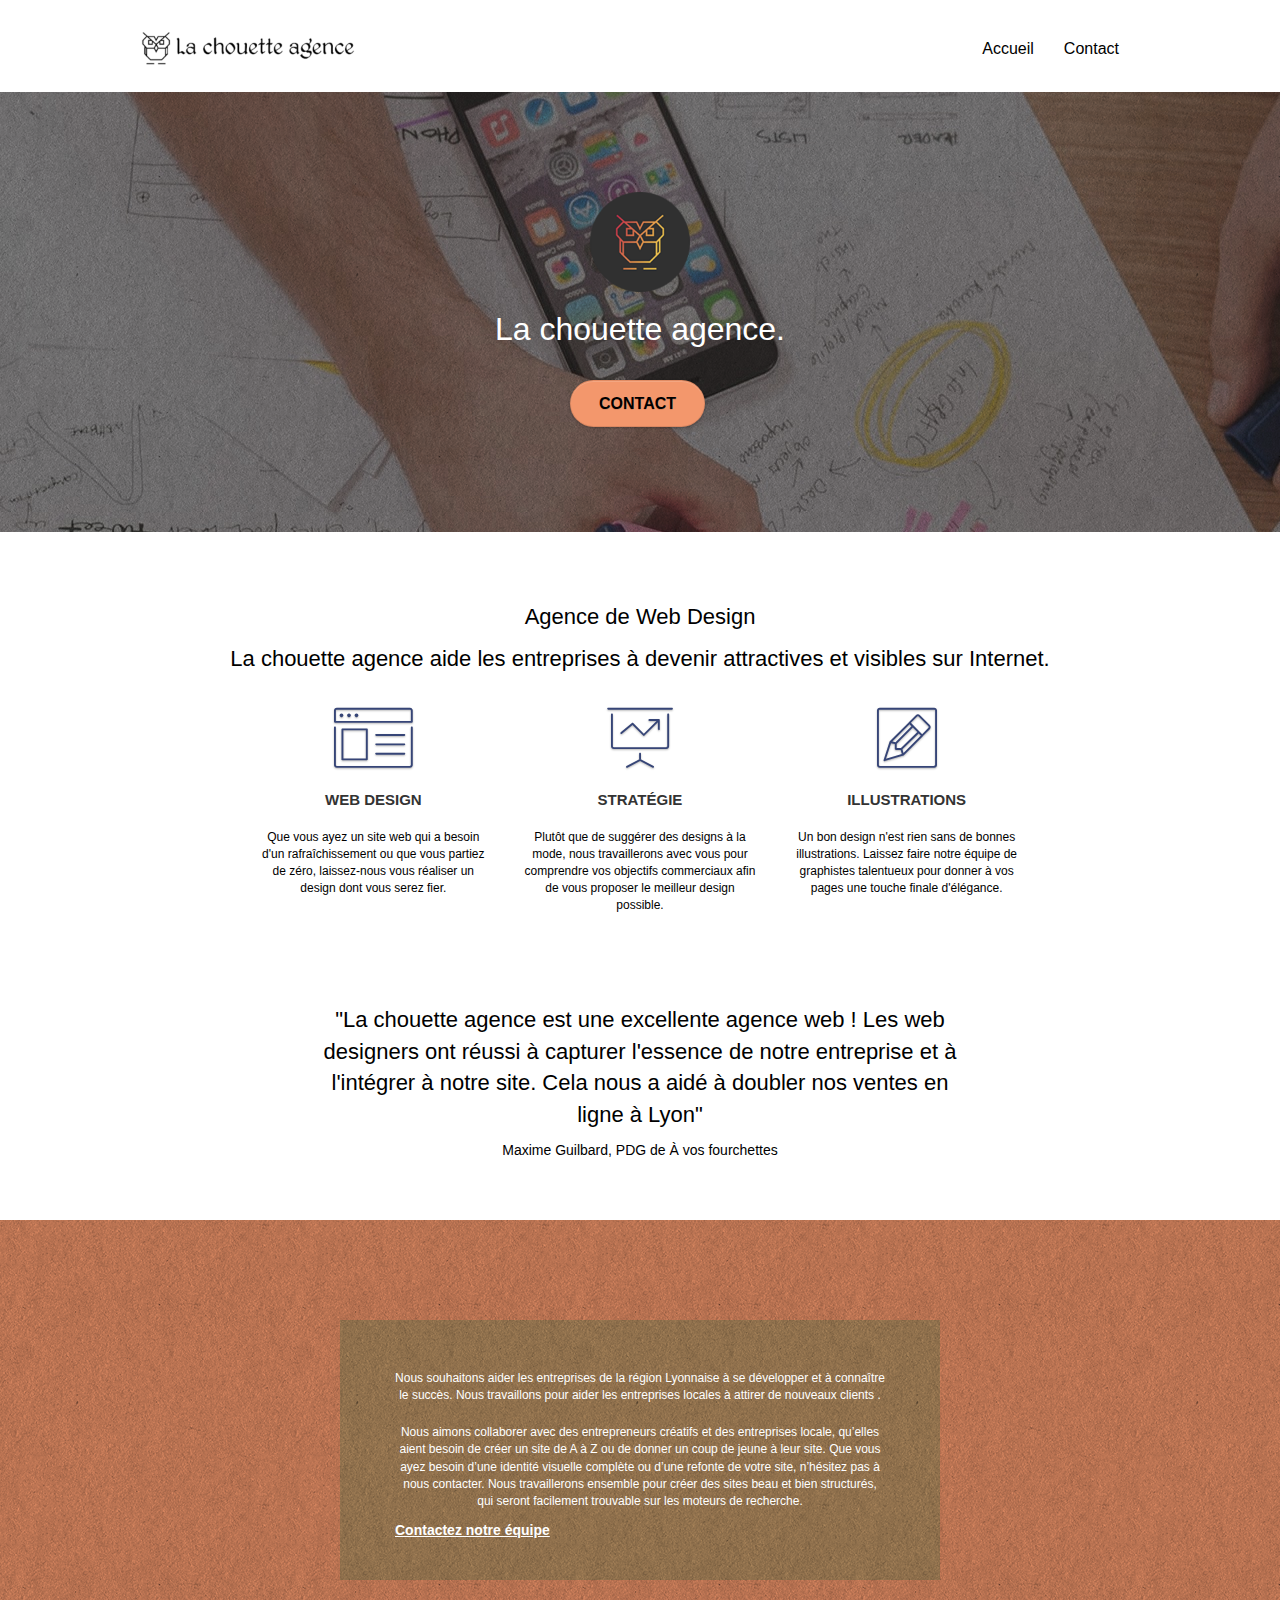
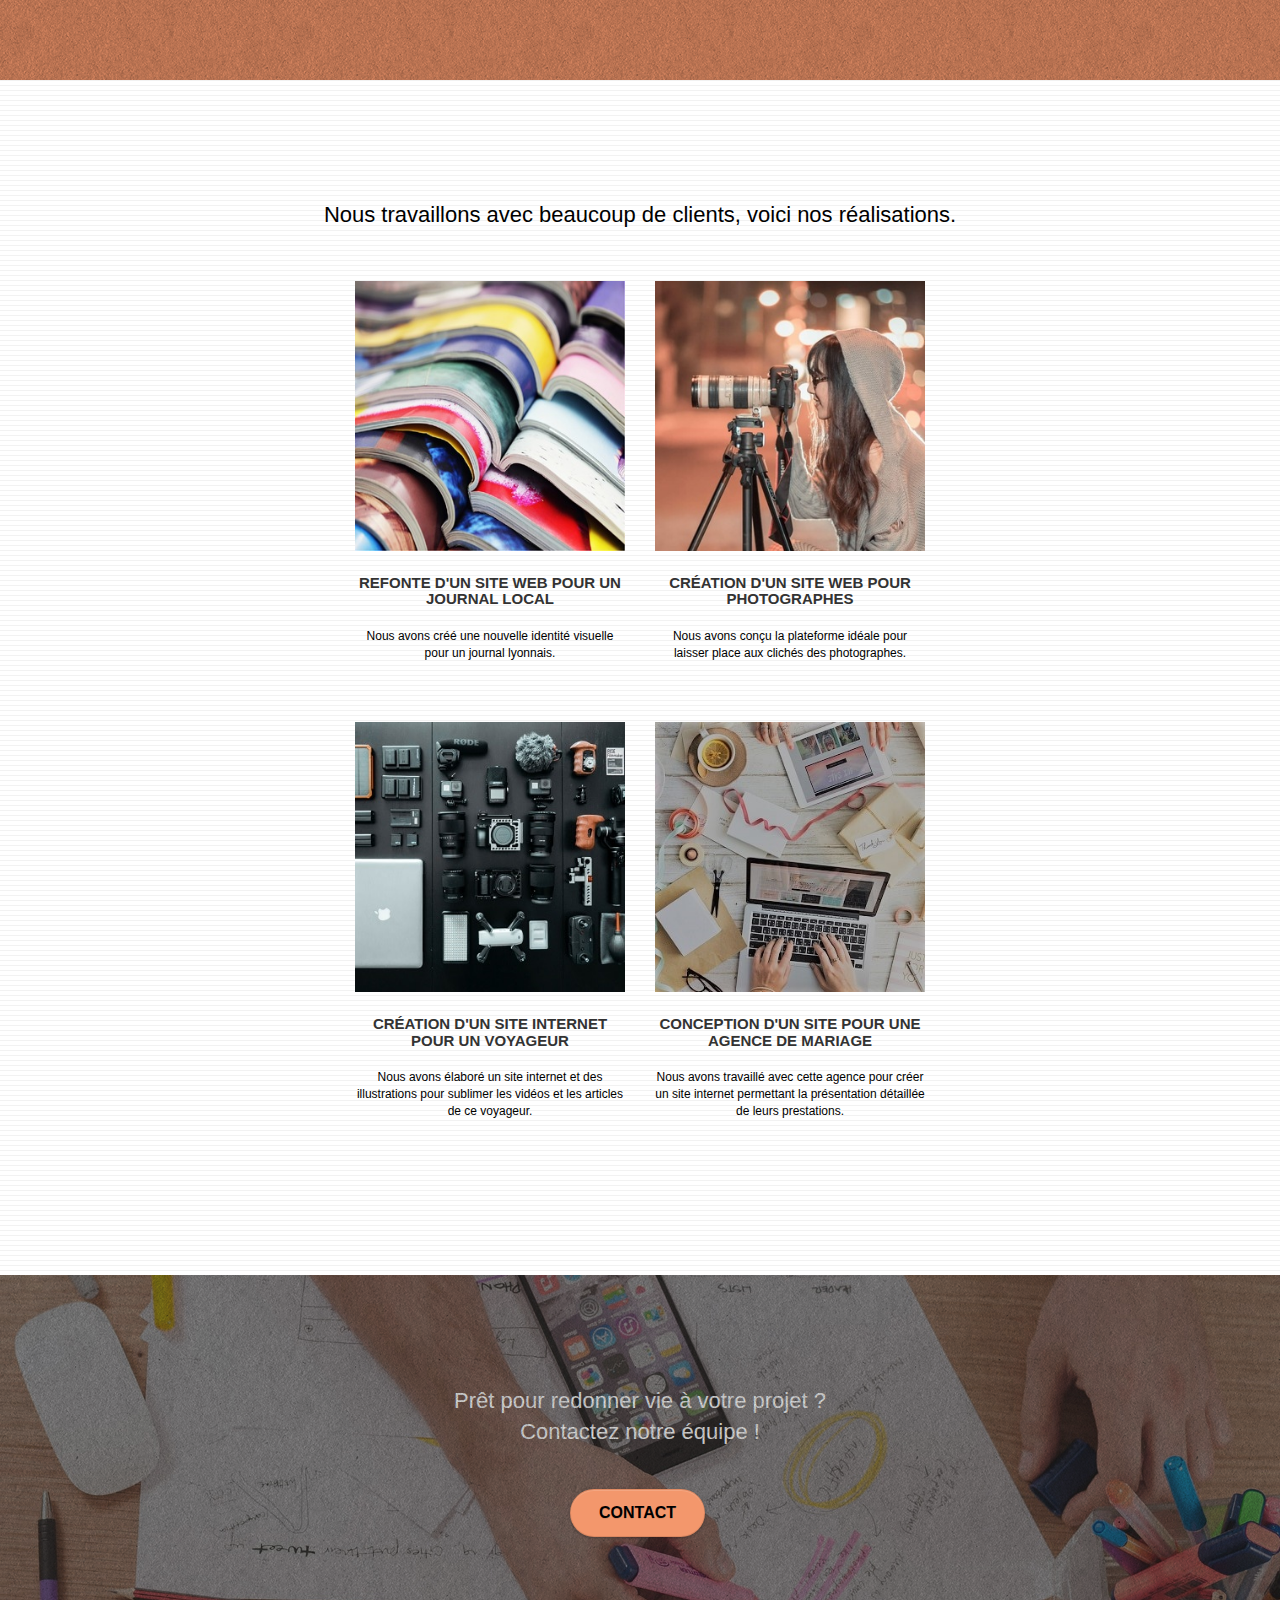
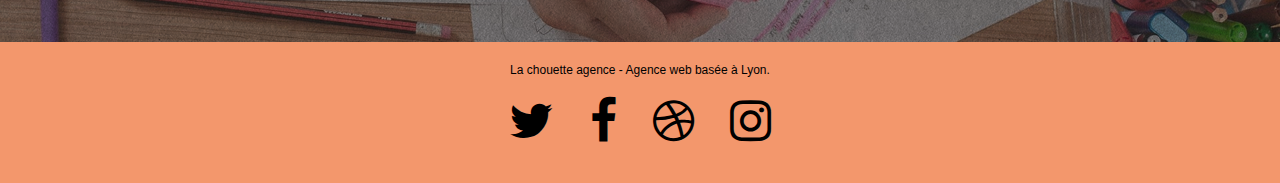
<file: index.html>
<!doctype html>
<html lang="fr">
<head>
    <meta charset="utf-8">
    <meta name="keywords" content="Entreprise, Agence web, Design, Lyon">
    <meta name="description" content="La chouette agence est une agence de web design à Lyon qui aide les entreprises à devenir attractives et visibles sur Internet.">
    <meta name="viewport" content="width=device-width, initial-scale=1.0, viewport-fit=cover">
    <link rel="shortcut icon" type="image/png" href="favicon.jpg">
    
	<link rel="stylesheet" type="text/css" href="./css/bootstrap.css">
	<link rel="stylesheet" type="text/css" href="style.css">
	<link rel="stylesheet" type="text/css" href="./css/font-awesome.css">
	<link rel="stylesheet" type="text/css" href="./css/et-line.css">
	
    
	

    <title>La chouette agence - Page d'Accueil</title>

    
<!-- Analytics -->
 
<!-- Analytics END -->
    
</head>
<body>
    
<!-- HEADER -->
<header class="bloc bgc-white l-bloc " id="bloc-0">
	<div class="container bloc-sm">
		<nav class="navbar row">
			<div class="navbar-header">
				<a class="navbar-brand" href="index.html"><img src="img/la-chouette-agence.png" alt="Logo de la chouette agence"/></a>
				<button id="nav-toggle" type="button" class="ui-navbar-toggle navbar-toggle" data-toggle="collapse" data-target=".navbar-1">
					<span class="sr-only">Toggle navigation</span><span class="icon-bar"></span><span class="icon-bar"></span><span class="icon-bar"></span>
				</button>
			</div>
			<div class="collapse navbar-collapse navbar-1 special-dropdown-nav">
				<ul class="site-navigation nav navbar-nav">
					<li><a href="index.html">Accueil</a></li>
					<li><a href="contact.html">Contact</a></li>
				</ul>
			</div>
		</nav>
	</div>
</header>
<!-- HEADER END -->

<main>
<!-- bloc-1-presentation -->
	<section class="bloc bgc-dark-slate-blue bg-banniere d-bloc bg-t-edge bloc-bg-texture texture-paper b-parallax" id="bloc-1-hero">
		<div class="container bloc-lg">
			<div class="row tight-width-whitespace">
				<div class="col-sm-12">
					<img src="img/logo.png" class="center-block image-resize-mode logobannersize" alt="Logo de la chouette agence" />
					<h1 class="text-center hero-bloc-text white ">La chouette agence.</h1>
					<div class="text-center">
						<a href="contact.html" class="btn btn-lg btn-clean btn-rd cta-hero btn-atomic-tangerine" id="cta-hero">Contact</a>
					</div>
				</div>
			</div>
		</div>
	</section>
<!-- bloc-1-presentation END -->

<!-- bloc-2-services -->
	<article class="bloc bgc-white l-bloc" id="bloc-2-services">
		<div class="container bloc-md">
			<h2 class="text-center">Agence de Web Design</h2>
			<p class="text-center bigsize">
				La chouette agence aide les entreprises à devenir attractives et visibles sur Internet.
			</p>
			<section class="row voffset-lg med-width-whitespace">
				<div class="col-sm-4">
					<div class="text-center">
						<span class="et-icon-browser sm-shadow icon-dark-slate-blue icons icon-lg"></span>
					</div>
					<h3 class="mg-md text-center">Web design</h3>
					<p class="text-center ">
						Que vous ayez un site web qui a besoin d'un rafraîchissement ou que vous partiez de zéro, laissez-nous vous réaliser un design dont vous serez fier.
					</p>
				</div>
				<div class="col-sm-4">
					<div class="text-center">
						<span class="et-icon-presentation sm-shadow icon-dark-slate-blue icons icon-lg"></span>
					</div>
					<h3 class="mg-md text-center">Stratégie</h3>
					<p class="text-center ">
						Plutôt que de suggérer des designs à la mode, nous travaillerons avec vous pour comprendre vos objectifs commerciaux afin de vous proposer le meilleur design possible.<br>
					</p>
				</div>
				<div class="col-sm-4">
					<div class="text-center">
						<span class="et-icon-edit sm-shadow icon-dark-slate-blue icons icon-lg"></span>
					</div>
					<h3 class="mg-md text-center">Illustrations</h3>
					<p class="text-center ">
						Un bon design n'est rien sans de bonnes illustrations. Laissez faire notre équipe de graphistes talentueux pour donner à vos pages une touche finale d'élégance.
					</p>
				</div>
			</section>
			<section class="voffset-lg voffset">
				<div class="col-xs-12 col-md-8 col-md-offset-2 text-center">
					<p class="bigsize">
						"La chouette agence est une excellente agence web ! Les web designers ont réussi à capturer l'essence de notre entreprise et à l'intégrer à notre site.
						Cela nous a aidé à doubler nos ventes en ligne à Lyon"
					</p>
					<p class="smallsize">Maxime Guilbard, PDG de À vos fourchettes</p>
				</div>
			</section>
		</div>
	</article>
<!-- bloc-2-services END -->

<!-- bloc-3-what-i-do -->
	<section class="bloc tc-white bgc-atomic-tangerine bg-presentation d-bloc bloc-bg-texture texture-paper b-parallax" id="bloc-3-what-i-do">
		<div class="container bloc-lg">
			<div class="row tight-width-whitespace black-background">
				<div class="col-sm-12">
					<p class="mg-md text-center white">
						Nous souhaitons aider les entreprises de la région Lyonnaise à se développer et à connaître le succès. Nous travaillons pour aider les entreprises locales à attirer de nouveaux clients .<br>
					</p>
					<p class="text-center white">
						Nous aimons collaborer avec des entrepreneurs créatifs et des entreprises locale, qu’elles aient besoin de créer un site de A à Z ou de donner un coup 
						de jeune à leur site. Que vous ayez besoin d’une identité visuelle complète ou d’une refonte de votre site, n’hésitez pas à nous contacter. 
						Nous travaillerons ensemble pour créer des sites beau et bien structurés, qui seront facilement trouvable sur les moteurs de recherche.
					</p>
					<a class="white bold-link" href="contact.html">Contactez notre équipe</a>
				</div>
			</div>
		</div>
	</section>
<!-- bloc-3-what-i-do END -->

<!-- bloc-4-portfolio -->
	<article class="bloc bgc-white bg-lines-h2-bg bg-repeat l-bloc" id="bloc-4-portfolio">
		<div class="container bloc-lg">
			<h2 class="text-center bigsize">Nous travaillons avec beaucoup de clients, voici nos réalisations.</h2>
			<section class="row tight-width-whitespace portfolio-row">
				<div class="col-sm-6">
					<a href="#" data-lightbox="img/1.jpg" data-gallery-id="gallery-1" data-caption="Refonte d'un site web pour un journal local" data-frame="snapshot-lb"><img src="img/1.jpg" alt="Projet de refonte d'un site web pour un journal local" class="img-responsive portfolio-thumb" /></a>
					<h3 class="mg-md text-center">
						Refonte d'un site web pour un journal local
					</h3>
					<p class="text-center">
						Nous avons créé une nouvelle identité visuelle pour un journal lyonnais.
					</p>
				</div>
				<div class="col-sm-6">
					<a href="#" data-lightbox="img/2.jpg" data-gallery-id="gallery-1" data-caption="Création d'un site web pour photographes" data-frame="snapshot-lb"><img src="img/2.jpg" class="img-responsive portfolio-thumb" alt="Projet de création d'un site web pour photograpes" /></a>
					<h3 class="mg-md text-center">
						Création d'un site web pour photographes
					</h3>
					<p class="text-center">
						Nous avons conçu la plateforme idéale pour laisser place aux clichés des photographes.
					</p>
				</div>
			</section>
			<section class="row tight-width-whitespace portfolio-row">
				<div class="col-sm-6">
					<a href="#" data-lightbox="img/3.jpg" data-gallery-id="gallery-1" data-caption="Création d'un site internet pour un voyageur" data-frame="snapshot-lb"><img src="img/3.jpg" class="img-responsive portfolio-thumb" alt="Projet de création d'un site web pour voyageur"/></a>
					<h3 class="mg-md text-center">
						Création d'un site internet pour un voyageur
					</h3>
					<p class="text-center">
						Nous avons élaboré un site internet et des illustrations pour sublimer les vidéos et les articles de ce voyageur.
					</p>
				</div>
				<div class="col-sm-6">
					<a href="#" data-lightbox="img/4.jpg" data-gallery-id="gallery-1" data-caption="Conception d'un site pour une agence de mariage" data-frame="snapshot-lb"><img src="img/4.jpg" class="img-responsive portfolio-thumb" alt="Projet de création d'un site web pour agence de mariage" /></a>
					<h3 class="mg-md text-center">
						Conception d'un site pour une agence de mariage
					</h3>
					<p class="text-center">
						Nous avons travaillé avec cette agence pour créer un site internet permettant la présentation détaillée de leurs prestations.
					</p>
				</div>
			</section>
		</div>
	</article>
<!-- bloc-4-portfolio END -->

<!-- bloc-5-cta -->
	<section class="bloc bgc-dark-slate-blue bg-banniere d-bloc bloc-bg-texture texture-paper" id="bloc-5-cta">
		<div class="container bloc-lg">
			<p class="mg-md text-center bigsize white">
				Prêt pour redonner vie à votre projet ?<br>Contactez notre équipe !
			<p>
			<div class="col-sm-12 text-center">
				<a href="contact.html" class="btn btn-atomic-tangerine btn-clean btn-rd btn-lg cta-hero">Contact</a>
			</div>
		</div>
	</section>
<!-- bloc-5-cta END -->
</main>

<!-- Footer -->
<footer class="bloc bgc-atomic-tangerine d-bloc" id="bloc-8">
	<div class="container bloc-sm">
		<p class="text-center">
			La chouette agence - Agence web basée à Lyon.<br>
		</p>
		<ul class="social-media">
			<li><a class="social" target="_blank" rel="noreferrer" href="https://twitter.com/" aria-label="Twitter"><span class="fa fa-twitter icon-md"></span></a></li>
			<li><a class="social" target="_blank" rel="noreferrer" href="https://www.facebook.com/" aria-label="Facebook"><span class="fa fa-facebook icon-md"></span></a></li>
			<li><a class="social" target="_blank" rel="noreferrer" href="https://dribbble.com/" aria-label="Dribbble"><span class="fa fa-dribbble icon-md"></span></a></li>
			<li><a class="social" target="_blank" rel="noreferrer" href="https://www.instagram.com/" aria-label="Instagram"><span class="fa fa-instagram icon-md"></span></a></li>
		</ul>
	</div>
</footer>
<!-- Footer END -->
<script src="./js/jquery-2.1.0.js"></script>
	<script src="./js/bootstrap.js"></script>
	<script src="./js/blocs.js"></script>
	<script src="./js/jquery.touchSwipe.js" defer></script>
</body>
</html>
</file>
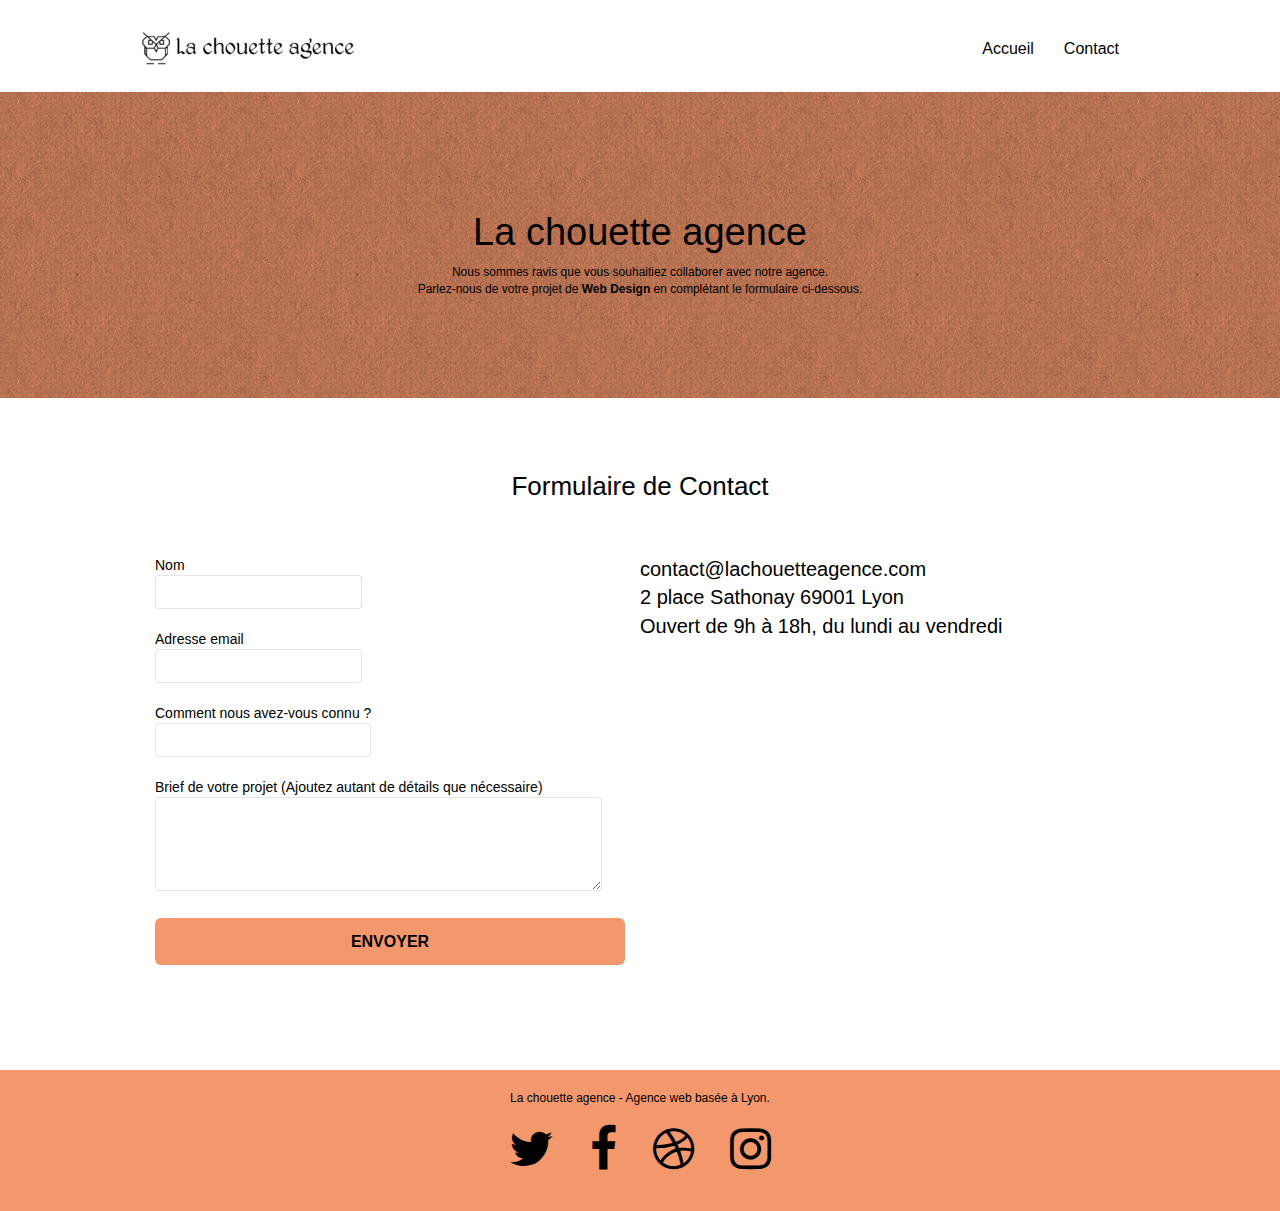
<file: contact.html>
<!doctype html>
<html lang="fr">
<head>
    <meta charset="utf-8">
    <meta name="keywords" content="Entreprise, Agence web, Design, Lyon">
    <meta name="description" content="Contacter la chouette agence via le formulaire pour que nous puissons répondre à vos besoins en termes de web et de design.">
    <meta name="viewport" content="width=device-width, initial-scale=1.0, viewport-fit=cover">
    <link rel="shortcut icon" type="image/png" href="favicon.jpg">
    
	<link rel="stylesheet" type="text/css" href="./css/bootstrap.css">
	<link rel="stylesheet" type="text/css" href="style.css">
	<link rel="stylesheet" type="text/css" href="./css/font-awesome.css">
	<link rel="stylesheet" type="text/css" href="./css/et-line.css">
	
    
	<script src="./js/jquery-2.1.0.js"></script>
	<script src="./js/bootstrap.js"></script>
	<script src="./js/blocs.js"></script>
	<script src="./js/jqBootstrapValidation.js"></script>
	<script src="./js/formHandler.js"></script>
    <title>La chouette agence - Page de Contact</title>

    
<!-- Analytics -->
 
<!-- Analytics END -->
    
</head>
<body>

<!-- HEADER -->
<header class="bloc bgc-white l-bloc " id="bloc-0">
	<div class="container bloc-sm">
		<nav class="navbar row">
			<div class="navbar-header">
				<a class="navbar-brand" href="index.html"><img src="img/la-chouette-agence.png" alt="Logo de la chouette agence"/></a>
				<button id="nav-toggle" type="button" class="ui-navbar-toggle navbar-toggle" data-toggle="collapse" data-target=".navbar-1">
					<span class="sr-only">Toggle navigation</span><span class="icon-bar"></span><span class="icon-bar"></span><span class="icon-bar"></span>
				</button>
			</div>
			<div class="collapse navbar-collapse navbar-1 special-dropdown-nav">
				<ul class="site-navigation nav navbar-nav">
					<li><a href="index.html">Accueil</a></li>
					<li><a href="contact.html">Contact</a></li>
				</ul>
			</div>
		</nav>
	</div>
</header>
<!-- HEADER END -->

<main>
<!-- bloc-6 -->
	<section class="bloc bg-dots-bg bg-repeat bgc-atomic-tangerine d-bloc bloc-bg-texture texture-paper" id="bloc-6">
		<div class="container bloc-lg">
			<div class="col-sm-12">
				<h1 class="text-center hero-bloc-text">
					La chouette agence
				</h1>
				<p class="text-center mg-lg tight-width-whitespace">
					Nous sommes ravis que vous souhaitiez collaborer avec notre agence.<br>
					Parlez-nous de votre projet de <strong>Web Design</strong> en complétant le formulaire ci-dessous.
				</p>
			</div>
		</div>
	</section>
<!-- bloc-6 END -->

<!-- bloc-7 -->
	<section class="bloc bgc-white l-bloc" id="bloc-7">
		<div class="container contact-form">
			<h2 class="text-center hero-bloc-text xlbigsize">Formulaire de Contact</h2>
			<div class="col-sm-6">
				<form id="form_1">
					<div class="form-group">
						<label>
							Nom
							<input id="name" class="form-control" required />
						</label>
					</div>
					<div class="form-group">
						<label>
							Adresse email
							<input id="email" class="form-control" type="email" required />
						</label>
					</div>
					<div class="form-group">
						<label>
							Comment nous avez-vous connu ?
							<input class="form-control" required id="input_504" />
						</label>
					</div>
					<div class="form-group">
						<label>
							Brief de votre projet (Ajoutez autant de détails que nécessaire)
							<textarea id="message" class="form-control" rows="4" cols="50" required></textarea>
						</label>
					</div> 
					<button class="bloc-button btn btn-lg btn-block cta-hero btn-atomic-tangerine" type="submit">
						Envoyer
					</button>
				</form>
			</div>
			<address class="contact-coord">
				<a href="mailto:contact@lachouetteagence.com">contact@lachouetteagence.com</a>
				<br>2 place Sathonay 69001 Lyon
				<br>Ouvert de 9h à 18h, du lundi au vendredi
			</address>
		</div>	
	</section>
<!-- bloc-7 END -->

<!-- ScrollToTop Button -->
	<a class="bloc-button btn btn-d scrollToTop" onclick="scrollToTarget('1')"><span class="fa fa-chevron-up"></span></a>
<!-- ScrollToTop Button END-->
</main>

<!-- Footer - bloc-8 -->
<footer class="bloc bgc-atomic-tangerine d-bloc" id="bloc-8">
	<div class="container bloc-sm">
		<p class="text-center">
			La chouette agence - Agence web basée à Lyon.<br>
		</p>
		<ul class="social-media">
			<li><a class="social" target="_blank" rel="noreferrer" href="https://twitter.com/" aria-label="Twitter"><span class="fa fa-twitter icon-md"></span></a></li>
			<li><a class="social" target="_blank" rel="noreferrer" href="https://www.facebook.com/" aria-label="Facebook"><span class="fa fa-facebook icon-md"></span></a></li>
			<li><a class="social" target="_blank" rel="noreferrer" href="https://dribbble.com/" aria-label="Dribbble"><span class="fa fa-dribbble icon-md"></span></a></li>
			<li><a class="social" target="_blank" rel="noreferrer" href="https://www.instagram.com/" aria-label="Instagram"><span class="fa fa-instagram icon-md"></span></a></li>
		</ul>
	</div>
</footer>
<!-- Footer - bloc-8 END -->


</body>
</html>
</file>
<file: style.css>
body {
    margin: 0;
    padding: 0;
    background: #FFF;
    overflow-x: hidden;
    -webkit-font-smoothing: antialiased;
    -moz-osx-font-smoothing: grayscale;
}

a,
button {
    transition: all .3s ease-in-out;
    outline: none!important;
}

a:hover {
    text-decoration: none;
    cursor: pointer;
}

#page-loading-blocs-notifaction {
    position: fixed;
    top: 0;
    bottom: 0;
    width: 100%;
    z-index: 100000;
    background: #FFFFFF url("img/pageload-spinner.gif") no-repeat center center;
}

.bloc {
    width: 100%;
    clear: both;
    background: 50% 50% no-repeat;
    padding: 0 50px;
    -webkit-background-size: cover;
    -moz-background-size: cover;
    -o-background-size: cover;
    background-size: cover;
    position: relative;
}

.bloc .container {
    padding-left: 0;
    padding-right: 0;
}

.bloc-lg {
    padding: 100px 50px;
}

.bloc-md {
    padding: 50px;
}

.bloc-sm {
    padding: 20px 50px;
}

.bg-center,
.bg-l-edge,
.bg-r-edge,
.bg-t-edge,
.bg-b-edge,
.bg-tl-edge,
.bg-bl-edge,
.bg-tr-edge,
.bg-br-edge,
.bg-repeat {
    -webkit-background-size: auto!important;
    -moz-background-size: auto!important;
    -o-background-size: auto!important;
    background-size: auto!important;
}

.bg-repeat {
    background: repeat;
}

.bg-t-edge {
    background: top no-repeat;
}

.bloc-bg-texture::before {
    content: "";
    background-size: 2px 2px;
    position: absolute;
    top: 0;
    bottom: 0;
    left: 0;
    right: 0;
}

.texture-paper::before {
    background: url("img/texture-paper.png");
    background-size: 280px 280px;
}

.b-parallax {
    background-attachment: fixed;
}

.d-bloc {
    color: rgba(255, 255, 255, .7);
}

.d-bloc button:hover {
    color: rgba(255, 255, 255, .9);
}

.d-bloc .icon-round,
.d-bloc .icon-square,
.d-bloc .icon-rounded,
.d-bloc .icon-semi-rounded-a,
.d-bloc .icon-semi-rounded-b {
    border-color: rgba(255, 255, 255, .9);
}

.d-bloc .divider-h span {
    border-color: rgba(255, 255, 255, .2);
}

.d-bloc .a-btn,
.d-bloc .navbar a,
.d-bloc .navbar-brand,
.d-bloc a .icon-sm,
.d-bloc a .icon-md,
.d-bloc a .icon-lg,
.d-bloc a .icon-xl,
.d-bloc h1 a,
.d-bloc h2 a,
.d-bloc h3 a,
.d-bloc h4 a,
.d-bloc h5 a,
.d-bloc h6 a,
.d-bloc p a {
    color: rgba(0, 0, 0, 1);
}

.d-bloc .a-btn:hover,
.d-bloc .navbar a:hover,
.d-bloc .navbar-brand:hover,
.d-bloc a:hover .icon-sm,
.d-bloc a:hover .icon-md,
.d-bloc a:hover .icon-lg,
.d-bloc a:hover .icon-xl,
.d-bloc h1 a:hover,
.d-bloc h2 a:hover,
.d-bloc h3 a:hover,
.d-bloc h4 a:hover,
.d-bloc h5 a:hover,
.d-bloc h6 a:hover,
.d-bloc p a:hover {
    color: rgba(255, 255, 255, 1);
}

.d-bloc .navbar-toggle .icon-bar {
    background: rgba(255, 255, 255, 1);
}

.d-bloc .btn-wire,
.d-bloc .btn-wire:hover {
    color: rgba(255, 255, 255, 1);
    border-color: rgba(255, 255, 255, 1);
}

.d-bloc .panel {
    color: rgba(0, 0, 0, .5);
}

.d-bloc .panel button:hover {
    color: rgba(0, 0, 0, .7);
}

.d-bloc .panel icon {
    border-color: rgba(0, 0, 0, .7);
}

.d-bloc .panel .divider-h span {
    border-color: rgba(0, 0, 0, .1);
}

.d-bloc .panel .a-btn {
    color: rgba(0, 0, 0, .6);
}

.d-bloc .panel .a-btn:hover {
    color: rgba(0, 0, 0, 1);
}

.d-bloc .panel .btn-wire,
.d-bloc .panel .btn-wire:hover {
    color: rgba(0, 0, 0, .7);
    border-color: rgba(0, 0, 0, .3);
}

.d-bloc .panel,
.l-bloc {
    color: rgba(0, 0, 0, .5);
}

.d-bloc .panel button:hover,
.l-bloc button:hover {
    color: rgba(0, 0, 0, .7);
}

.l-bloc .icon-round,
.l-bloc .icon-square,
.l-bloc .icon-rounded,
.l-bloc .icon-semi-rounded-a,
.l-bloc .icon-semi-rounded-b {
    border-color: rgba(0, 0, 0, .7);
}

.d-bloc .panel .divider-h span,
.l-bloc .divider-h span {
    border-color: rgba(0, 0, 0, .1);
}

.d-bloc .panel .a-btn,
.l-bloc .a-btn,
.l-bloc .navbar a,
.l-bloc .navbar-brand,
.l-bloc a .icon-sm,
.l-bloc a .icon-md,
.l-bloc a .icon-lg,
.l-bloc a .icon-xl,
.l-bloc h1 a,
.l-bloc h2 a,
.l-bloc h3 a,
.l-bloc h4 a,
.l-bloc h5 a,
.l-bloc h6 a,
.l-bloc p a {
    color: rgba(0, 0, 0, .6);
}

.d-bloc .panel .a-btn:hover,
.l-bloc .a-btn:hover,
.l-bloc .navbar a:hover,
.l-bloc .navbar-brand:hover,
.l-bloc a:hover .icon-sm,
.l-bloc a:hover .icon-md,
.l-bloc a:hover .icon-lg,
.l-bloc a:hover .icon-xl,
.l-bloc h1 a:hover,
.l-bloc h2 a:hover,
.l-bloc h3 a:hover,
.l-bloc h4 a:hover,
.l-bloc h5 a:hover,
.l-bloc h6 a:hover,
.l-bloc p a:hover {
    color: rgba(0, 0, 0, 1);
}

.l-bloc .navbar-toggle .icon-bar {
    color: rgba(0, 0, 0, .6);
}

.d-bloc .panel .btn-wire,
.d-bloc .panel .btn-wire:hover,
.l-bloc .btn-wire,
.l-bloc .btn-wire:hover {
    color: rgba(0, 0, 0, .7);
    border-color: rgba(0, 0, 0, .3);
}

.voffset {
    margin-top: 30px;
}

.voffset-lg {
    margin-top: 80px;
}

.row-no-gutters {
    margin-right: 0;
    margin-left: 0;
}

.row.row-no-gutters > [class^="col-"],
.row.row-no-gutters > [class*=" col-"] {
    padding-right: 0;
    padding-left: 0;
}

#bloc-1-hero h1 {
    font-size: 32px;
}

.navbar {
    margin-bottom: 0;
    z-index: 1;
}

.navbar-brand {
    height: auto;
    padding: 3px 15px;
    font-size: 25px;
    font-weight: normal;
    font-weight: 600;
    line-height: 44px;
}

.navbar-brand img {
    max-height: 200px;
    margin: 0 5px 0 0;
    display: inline;
}

.navbar-brand img[src$=svg] {
    min-width: 100px;
}

.nav-center .navbar-brand img {
    margin: 0;
}

.navbar .nav {
    padding-top: 2px;
    float: right;
    z-index: 1;
}

.nav > li {
    float: left;
    margin-top: 4px;
    font-size: 16px;
}

.navbar-nav .open .dropdown-menu > li > a {
    text-align: inherit;
}

.nav > li a:hover,
.nav > li a:focus {
    background: transparent;
}

.navbar-toggle {
    margin: 10px 10px 0 0;
    border: 0px;
}

.navbar-toggle:hover {
    background: transparent!important;
}

.navbar-toggle .icon-bar {
    background-color: rgba(0, 0, 0, .5);
    width: 26px;
}

.nav-invert .navbar .nav {
    float: left;
}

.nav-invert .navbar-header,
.nav-invert .navbar-brand {
    float: right;
    position: relative;
    z-index: 2;
}

@media (min-width: 768px) {
    .site-navigation {
        position: absolute;
        top: 50%;
        right: 20px;
        transform: translate(0, -50%);
        -webkit-transform: translateY(-50%);
    }
    .nav > li .dropdown-menu a,
    .nav > li .dropdown-menu a:hover {
        color: #484848;
    }
    .nav-invert .site-navigation {
        left: 0;
        right: 0;
    }
    .nav-center {
        text-align: center;
    }
    .nav-center .navbar-header {
        width: 100%;
    }
    .nav-center .navbar-header,
    .nav-center .navbar-brand,
    .nav-center .nav > li {
        float: none;
        display: inline-block;
    }
    .nav-center .site-navigation {
        position: relative;
        width: 100%;
        right: 0;
        margin-right: 0px;
        margin-top: 20px;
    }
    .nav-center.mini-nav .navbar-toggle {
        float: none;
        margin: 10px auto 0;
    }
}

.nav > li > .dropdown a {
    background: none!important;
    display: block;
    padding: 14px 15px;
}

nav .caret {
    margin: 0 5px;
}

.dropdown-menu .dropdown-menu {
    top: -8px;
    left: 100%;
}

.dropdown-menu .dropmenu-flow-right {
    top: 100%;
    left: 0;
    margin-left: -1px;
    border-top-left-radius: 0;
    border-top-right-radius: 0;
}

.dropdown-menu .dropdown span {
    border: 4px solid black;
    border-top-color: transparent;
    border-right-color: transparent;
    border-bottom-color: transparent;
    margin: 6px -5px 0 0!important;
    float: right;
}

.mg-md {
    margin-top: 10px;
    margin-bottom: 20px;
}

.mg-lg {
    margin-top: 10px;
    margin-bottom: 40px;
}

.btn {
    margin: 0 5px 5px 0;
}

.btn.pull-right {
    margin: 0 0 5px 5px;
}

.btn-d,
.btn-d:hover,
.btn-d:focus {
    color: #FFF;
    background: rgba(0, 0, 0, .3);
}

button {
    outline: none!important;
}

.btn-rd {
    border-radius: 40px;
}

.btn-clean {
    border: 1px solid rgba(0, 0, 0, .08);
    border-bottom-color: rgba(0, 0, 0, .1);
    text-shadow: 0 1px 0 rgba(0, 0, 1, .1);
    box-shadow: 0 1px 3px rgba(0, 0, 1, .25), inset 0 1px 0 0 rgba(255, 255, 255, .15);
}

.icon-md {
    margin: 8px;
    font-size: 48px!important;
}

.icon-lg {
    font-size: 60px!important;
}

.sm-shadow {
    text-shadow: 0 1px 2px rgba(0, 0, 0, .3);
}

.panel-sq,
.panel-sq .panel-heading,
.panel-sq .panel-footer {
    border-radius: 0;
}

.panel-rd {
    border-radius: 30px;
}

.panel-rd .panel-heading {
    border-radius: 29px 29px 0 0;
}

.panel-rd .panel-footer {
    border-radius: 0 0 29px 29px;
}

.form-control {
    border-color: rgba(0, 0, 0, .1);
    box-shadow: none;
}

.scrollToTop {
    width: 40px;
    height: 40px;
    position: fixed;
    bottom: 20px;
    right: 20px;
    opacity: 0;
    z-index: 500;
    transition: all .3s ease-in-out;
}

.scrollToTop span {
    margin-top: 6px;
}

.showScrollTop {
    font-size: 14px;
    opacity: 1;
}

a[data-lightbox] {
    position: relative;
    display: block;
    text-align: center;
}

a[data-lightbox]:hover::before {
    content: "+";
    font-family: "HelveticaNeue-Light", "Helvetica Neue Light", "Helvetica Neue", Helvetica, Arial;
    font-size: 32px;
    width: 50px;
    height: 50px;
    margin-left: -25px;
    border-radius: 50%;
    background: rgba(0, 0, 0, .6);
    color: #FFF;
    font-weight: 100;
    z-index: 1;
    position: absolute;
    top: 50%;
    transform: translateY(-50%);
    -webkit-transform: translateY(-50%);
}

a[data-lightbox]:hover img {
    opacity: 0.6;
    -webkit-animation-fill-mode: none;
    animation-fill-mode: none;
}

#lightbox-modal {
    display: flex;
    align-items: center;
}

#lightbox-modal .modal-dialog {
    width: 90%;
    max-width: 900px;
    margin: 0 auto 0;
}

#lightbox-modal .modal-dialog img {
    max-height: 90vh;
    margin: 0 auto;
}

.lightbox-caption {
    padding: 20px;
    color: #FFF;
    background: rgba(0, 0, 0, .5);
    position: absolute;
    left: 15px;
    right: 15px;
    bottom: 5px;
}

.close-lightbox {
    color: #FFF;
    font-size: 30px;
    position: absolute;
    top: 20px;
    right: 20px;
    z-index: 20;
    background: rgba(0, 0, 0, .5);
    border: none;
    line-height: 30px;
    padding: 0 9px 5px;
    opacity: 0.3;
}

.close-lightbox:hover,
.next-lightbox:hover,
.prev-lightbox:hover {
    opacity: 1.0;
    color: #FFF;
}

.next-lightbox,
.prev-lightbox {
    font-size: 20px;
    color: rgba(255, 255, 255, .9);
    background: rgba(0, 0, 0, .5);
    transition: all .2s ease-in-out;
    position: absolute;
    top: 45%;
    z-index: 1;
    opacity: 0.4;
}

.next-lightbox {
    padding: 6px 8px 1px 13px;
    right: 25px;
}

.prev-lightbox {
    padding: 6px 13px 1px 10px;
    left: 25px;
}

.snapshot-lb .modal-body {
    padding-bottom: 45px;
}

.snapshot-lb .lightbox-caption {
    padding: 0;
    color: rgba(0, 0, 0, .5);
    background: none;
}

h1,
h2,
h3,
h4,
h5,
h6,
p,
label,
.btn,
a {
    font-family: "helvetica";
    font-weight: 400;
    color: black!important;
}

.container {
    max-width: 1000px;
}

.hero-bloc-text {
    font-size: 38px;
}

.hero-bloc-text-sub {
    font-size: 36px;
}

.statement-bloc-text {
    line-height: 26px;
    font-style: italic;
    font-size: 20px;
    text-align: center;
    font-weight: lighter;
    max-width: 520px;
    margin: auto auto auto auto;
}

p {
    font-size: 12px;
}

.tight-width-whitespace {
    max-width: 600px;
    margin: auto auto auto auto;
}

.h1 {
    font-size: 20px;
    font-family: "Open Sans";
}

.cta-hero {
    margin-top: 22px;
    color: #FFFFFF!important;
    text-transform: uppercase;
    padding: 12px 28px 12px 28px;
    font-size: 16px;
    font-weight: 700;
}

.social {
    max-width: 400px;
    margin: auto auto auto auto;
}

h2 {
    font-size: 22px;
    line-height: 1.4em;
}

h3 {
    font-size: 15px;
    text-transform: uppercase;
    font-weight: 700;
    color: #333333!important;
}

.med-width-whitespace {
    max-width: 800px;
    margin: auto auto auto auto;
    box-shadow: 0px 0px 0px #000000;
}

h1 {
    color: black!important;
}

h4 {
    color: #333333!important;
}

.icons {
    margin-bottom: 14px;
    margin-top: 24px;
}

.white {
    color: #FFFFFF!important;
}

.portfolio-thumb {
    margin-bottom: 24px;
}

.portfolio-row {
    margin-bottom: 44px;
    margin-top: 50px;
}

.avatar {
    box-shadow: 0px 4px 9px rgba(0, 0, 0, 0.3);
}

.black-background {
    background-color: rgba(165, 147, 99, 0.7);
    padding: 40px 40px 40px 40px;
}

.bold-link {
    font-weight: 900;
    text-decoration: underline!important;
}

.bgc-white {
    background-color: #FFFFFF;
}

.bgc-dark-slate-blue {
    background-color: #364577;
}

.bgc-atomic-tangerine {
    background-color: #F3976C;
}

.tc-white {
    color: #F3976C!important;
}

.btn-atomic-tangerine {
    background: #F3976C;
    color: black!important;
}

.btn-atomic-tangerine:hover {
    background: #c27956!important;
    color: black!important;
}

.ltc-white {
    color: #FFFFFF!important;
}

.ltc-white:hover {
    color: #cccccc!important;
}

.ltc-atomic-tangerine {
    color: #F3976C!important;
}

.ltc-atomic-tangerine:hover {
    color: #c27956!important;
}

.icon-dark-slate-blue {
    color: #364577!important;
    border-color: #364577!important;
}

.bg-dots-bg {
    background-image: url("img/dots-bg.png");
}

.bg-lines-h2-bg {
    background-image: url("img/lines-h2-bg.png");
}

.bg-banniere {
    background-image: url("img/la-chouette-agence-banniere.jpg");
}

.bg-presentation {
    background-image: url("img/image-de-presentation.jpg");
}

@media (max-width: 1024px) {
    .bloc {
        padding-left: 20px;
        padding-right: 20px;
    }
    .bloc.full-width-bloc,
    .bloc-tile-2.full-width-bloc .container,
    .bloc-tile-3.full-width-bloc .container,
    .bloc-tile-4.full-width-bloc .container {
        padding-left: 0;
        padding-right: 0;
    }
}

@media (max-width: 992px) and (min-width: 768px) {
    .navbar .nav {
        max-width: 80%
    }
    .nav-center.navbar .nav {
        max-width: 100%
    }
}

@media only screen and (min-device-width: 768px) and (max-device-width: 1024px) and (orientation: landscape) {
    .b-parallax {
        background-attachment: scroll;
    }
}

@media only screen and (min-device-width: 1024px) and (max-device-width: 1366px) and (-webkit-min-device-pixel-ratio: 1.5) {
    .b-parallax {
        background-attachment: scroll;
    }
}

@media (max-width: 991px) {
    .container {
        width: 100%;
    }
    .b-parallax {
        background-attachment: scroll;
    }
    .page-container,
    #hero-bloc {
        overflow-x: hidden;
        position: relative;
    }
    .bloc {
        padding-left: constant(safe-area-inset-left);
        padding-right: constant(safe-area-inset-right);
    }
    .bloc-group,
    .bloc-group .bloc {
        display: block;
        width: 100%;
    }
    .bloc-fill-screen .fill-bloc-top-edge,
    .bloc-fill-screen .fill-bloc-bottom-edge {
        padding: 0 20px;
        padding-left: constant(safe-area-inset-left);
        padding-right: constant(safe-area-inset-right);
    }
}

@media (max-width: 767px) {
    .page-container {
        overflow-x: hidden;
        position: relative;
    }
    h1,
    h2,
    h3,
    h4,
    h5,
    h6,
    p,
    #disqus_thread {
        padding-left: 10px!important;
        padding-right: 10px!important;
    }
    .b-parallax {
        background-attachment: scroll;
    }
    .navbar .nav {
        padding-top: 0;
        border-top: 1px solid rgba(0, 0, 0, .2);
        float: none!important;
    }
    .navbar.row {
        margin-left: 0;
        margin-right: 0;
    }
    .site-navigation {
        position: inherit;
        transform: none;
        -webkit-transform: none;
        -ms-transform: none;
    }
    .nav > li {
        margin-top: 0;
        border-bottom: 1px solid rgba(0, 0, 0, .1);
        background: rgba(0, 0, 0, .05);
        text-align: left;
        padding-left: 15px;
        width: 100%;
    }
    .nav > li:hover {
        background: rgba(0, 0, 0, .08);
    }
    .dropdown .dropdown a .caret {
        float: none;
        margin: 5px 0 0 10px!important;
        border: 4px solid black;
        border-bottom-color: transparent;
        border-right-color: transparent;
        border-left-color: transparent;
    }
    #hero-bloc .navbar .nav {
        background: rgba(0, 0, 0, .8);
    }
    #hero-bloc .navbar .nav a {
        color: rgba(255, 255, 255, .6);
    }
    .hero {
        padding: 50px 0;
    }
    .hero-nav {
        left: -1px;
        right: -1px;
    }
    .navbar-collapse {
        padding: 0;
        overflow-x: hidden;
        -webkit-box-shadow: none;
        box-shadow: none;
    }
    .navbar-brand img {
        max-height: 40px;
        width: auto;
    }
    .nav-invert .navbar-header {
        float: none;
        width: 100%;
    }
    .nav-invert .navbar-toggle {
        float: left;
        margin-left: 10px;
    }
    .bloc {
        padding-left: 0;
        padding-right: 0;
    }
    .bloc-xxl,
    .bloc-xl,
    .bloc-lg {
        padding: 40px 0;
    }
    .bloc-sm,
    .bloc-md {
        padding-left: 0;
        padding-right: 0;
    }
    .bloc-tile-2 .container,
    .bloc-tile-3 .container,
    .bloc-tile-4 .container,
    .bloc-fill-screen .fill-bloc-top-edge,
    .bloc-fill-screen .fill-bloc-bottom-edge {
        padding-left: 0;
        padding-right: 0;
    }
    .a-block {
        padding: 0 10px;
    }
    .btn-dwn {
        display: none;
    }
    .voffset {
        margin-top: 5px;
    }
    .voffset-md {
        margin-top: 20px;
    }
    .voffset-lg {
        margin-top: 30px;
    }
    form {
        padding: 5px;
    }
    .close-lightbox {
        display: inline-block;
    }
    .blocsapp-device-iphone5 {
        background-size: 216px 425px;
        padding-top: 60px;
        width: 216px;
        height: 425px;
    }
    .blocsapp-device-iphone5 img {
        width: 180px;
        height: 320px;
    }
}

@media (max-width: 400px) {
    .bloc {
        padding-left: 0;
        padding-right: 0;
    }
}

@media (max-width: 767px) {
    .bloc-mob-center-text {
        text-align: center;
    }
}

/* --------- */

.smallsize{
    font-size: 14px;
}
.mediumsize{
    font-size: 18px;
}
.bigsize{
    font-size: 22px;
}

.xlbigsize{
    font-size: 26px;
}

.navbar-brand img{
    height: 40px;
}
.logobannersize{
    width: 100px;
}

.contact-coord{
    margin-top: 20px;
}

.contact-coord{
    color: black;
    font-size: 20px;
}

.social-media{
    padding: 0;
    display: flex;
    justify-content: center;
}

.social-media li{
    list-style-type: none;
    margin: 0 10px;
}

.contact-form{
    padding: 50px 50px 100px 50px;  
}

.contact-form h2{

    margin-bottom: 50px;
}
</file>
<file: css/et-line.css>
@font-face {
    font-family: et-line;
    src: url(../fonts/et-line.eot);
    src: url(../fonts/et-line.eot?#iefix) format('embedded-opentype'), url(../fonts/et-line.woff) format('woff'), url(../fonts/et-line.ttf) format('truetype'), url(../fonts/et-line.svg#et-line) format('svg');
    font-weight: 400;
    font-style: normal
}

.et-icon-adjustments,
.et-icon-alarmclock,
.et-icon-anchor,
.et-icon-aperture,
.et-icon-attachment,
.et-icon-bargraph,
.et-icon-basket,
.et-icon-beaker,
.et-icon-bike,
.et-icon-book-open,
.et-icon-briefcase,
.et-icon-browser,
.et-icon-calendar,
.et-icon-camera,
.et-icon-caution,
.et-icon-chat,
.et-icon-circle-compass,
.et-icon-clipboard,
.et-icon-clock,
.et-icon-cloud,
.et-icon-compass,
.et-icon-desktop,
.et-icon-dial,
.et-icon-document,
.et-icon-documents,
.et-icon-download,
.et-icon-dribbble,
.et-icon-edit,
.et-icon-envelope,
.et-icon-expand,
.et-icon-facebook,
.et-icon-flag,
.et-icon-focus,
.et-icon-gears,
.et-icon-genius,
.et-icon-gift,
.et-icon-global,
.et-icon-globe,
.et-icon-googleplus,
.et-icon-grid,
.et-icon-happy,
.et-icon-hazardous,
.et-icon-heart,
.et-icon-hotairballoon,
.et-icon-hourglass,
.et-icon-key,
.et-icon-laptop,
.et-icon-layers,
.et-icon-lifesaver,
.et-icon-lightbulb,
.et-icon-linegraph,
.et-icon-linkedin,
.et-icon-lock,
.et-icon-magnifying-glass,
.et-icon-map,
.et-icon-map-pin,
.et-icon-megaphone,
.et-icon-mic,
.et-icon-mobile,
.et-icon-newspaper,
.et-icon-notebook,
.et-icon-paintbrush,
.et-icon-paperclip,
.et-icon-pencil,
.et-icon-phone,
.et-icon-picture,
.et-icon-pictures,
.et-icon-piechart,
.et-icon-presentation,
.et-icon-pricetags,
.et-icon-printer,
.et-icon-profile-female,
.et-icon-profile-male,
.et-icon-puzzle,
.et-icon-quote,
.et-icon-recycle,
.et-icon-refresh,
.et-icon-ribbon,
.et-icon-rss,
.et-icon-sad,
.et-icon-scissors,
.et-icon-scope,
.et-icon-search,
.et-icon-shield,
.et-icon-speedometer,
.et-icon-strategy,
.et-icon-streetsign,
.et-icon-tablet,
.et-icon-target,
.et-icon-telescope,
.et-icon-toolbox,
.et-icon-tools,
.et-icon-tools-2,
.et-icon-trophy,
.et-icon-tumblr,
.et-icon-twitter,
.et-icon-upload,
.et-icon-video,
.et-icon-wallet,
.et-icon-wine {
    font-family: et-line;
    speak: none;
    font-style: normal;
    font-weight: 400;
    font-variant: normal;
    text-transform: none;
    line-height: 1;
    -webkit-font-smoothing: antialiased;
    -moz-osx-font-smoothing: grayscale;
    display: inline-block
}

.et-icon-mobile:before {
    content: "\e000"
}

.et-icon-laptop:before {
    content: "\e001"
}

.et-icon-desktop:before {
    content: "\e002"
}

.et-icon-tablet:before {
    content: "\e003"
}

.et-icon-phone:before {
    content: "\e004"
}

.et-icon-document:before {
    content: "\e005"
}

.et-icon-documents:before {
    content: "\e006"
}

.et-icon-search:before {
    content: "\e007"
}

.et-icon-clipboard:before {
    content: "\e008"
}

.et-icon-newspaper:before {
    content: "\e009"
}

.et-icon-notebook:before {
    content: "\e00a"
}

.et-icon-book-open:before {
    content: "\e00b"
}

.et-icon-browser:before {
    content: "\e00c"
}

.et-icon-calendar:before {
    content: "\e00d"
}

.et-icon-presentation:before {
    content: "\e00e"
}

.et-icon-picture:before {
    content: "\e00f"
}

.et-icon-pictures:before {
    content: "\e010"
}

.et-icon-video:before {
    content: "\e011"
}

.et-icon-camera:before {
    content: "\e012"
}

.et-icon-printer:before {
    content: "\e013"
}

.et-icon-toolbox:before {
    content: "\e014"
}

.et-icon-briefcase:before {
    content: "\e015"
}

.et-icon-wallet:before {
    content: "\e016"
}

.et-icon-gift:before {
    content: "\e017"
}

.et-icon-bargraph:before {
    content: "\e018"
}

.et-icon-grid:before {
    content: "\e019"
}

.et-icon-expand:before {
    content: "\e01a"
}

.et-icon-focus:before {
    content: "\e01b"
}

.et-icon-edit:before {
    content: "\e01c"
}

.et-icon-adjustments:before {
    content: "\e01d"
}

.et-icon-ribbon:before {
    content: "\e01e"
}

.et-icon-hourglass:before {
    content: "\e01f"
}

.et-icon-lock:before {
    content: "\e020"
}

.et-icon-megaphone:before {
    content: "\e021"
}

.et-icon-shield:before {
    content: "\e022"
}

.et-icon-trophy:before {
    content: "\e023"
}

.et-icon-flag:before {
    content: "\e024"
}

.et-icon-map:before {
    content: "\e025"
}

.et-icon-puzzle:before {
    content: "\e026"
}

.et-icon-basket:before {
    content: "\e027"
}

.et-icon-envelope:before {
    content: "\e028"
}

.et-icon-streetsign:before {
    content: "\e029"
}

.et-icon-telescope:before {
    content: "\e02a"
}

.et-icon-gears:before {
    content: "\e02b"
}

.et-icon-key:before {
    content: "\e02c"
}

.et-icon-paperclip:before {
    content: "\e02d"
}

.et-icon-attachment:before {
    content: "\e02e"
}

.et-icon-pricetags:before {
    content: "\e02f"
}

.et-icon-lightbulb:before {
    content: "\e030"
}

.et-icon-layers:before {
    content: "\e031"
}

.et-icon-pencil:before {
    content: "\e032"
}

.et-icon-tools:before {
    content: "\e033"
}

.et-icon-tools-2:before {
    content: "\e034"
}

.et-icon-scissors:before {
    content: "\e035"
}

.et-icon-paintbrush:before {
    content: "\e036"
}

.et-icon-magnifying-glass:before {
    content: "\e037"
}

.et-icon-circle-compass:before {
    content: "\e038"
}

.et-icon-linegraph:before {
    content: "\e039"
}

.et-icon-mic:before {
    content: "\e03a"
}

.et-icon-strategy:before {
    content: "\e03b"
}

.et-icon-beaker:before {
    content: "\e03c"
}

.et-icon-caution:before {
    content: "\e03d"
}

.et-icon-recycle:before {
    content: "\e03e"
}

.et-icon-anchor:before {
    content: "\e03f"
}

.et-icon-profile-male:before {
    content: "\e040"
}

.et-icon-profile-female:before {
    content: "\e041"
}

.et-icon-bike:before {
    content: "\e042"
}

.et-icon-wine:before {
    content: "\e043"
}

.et-icon-hotairballoon:before {
    content: "\e044"
}

.et-icon-globe:before {
    content: "\e045"
}

.et-icon-genius:before {
    content: "\e046"
}

.et-icon-map-pin:before {
    content: "\e047"
}

.et-icon-dial:before {
    content: "\e048"
}

.et-icon-chat:before {
    content: "\e049"
}

.et-icon-heart:before {
    content: "\e04a"
}

.et-icon-cloud:before {
    content: "\e04b"
}

.et-icon-upload:before {
    content: "\e04c"
}

.et-icon-download:before {
    content: "\e04d"
}

.et-icon-target:before {
    content: "\e04e"
}

.et-icon-hazardous:before {
    content: "\e04f"
}

.et-icon-piechart:before {
    content: "\e050"
}

.et-icon-speedometer:before {
    content: "\e051"
}

.et-icon-global:before {
    content: "\e052"
}

.et-icon-compass:before {
    content: "\e053"
}

.et-icon-lifesaver:before {
    content: "\e054"
}

.et-icon-clock:before {
    content: "\e055"
}

.et-icon-aperture:before {
    content: "\e056"
}

.et-icon-quote:before {
    content: "\e057"
}

.et-icon-scope:before {
    content: "\e058"
}

.et-icon-alarmclock:before {
    content: "\e059"
}

.et-icon-refresh:before {
    content: "\e05a"
}

.et-icon-happy:before {
    content: "\e05b"
}

.et-icon-sad:before {
    content: "\e05c"
}

.et-icon-facebook:before {
    content: "\e05d"
}

.et-icon-twitter:before {
    content: "\e05e"
}

.et-icon-googleplus:before {
    content: "\e05f"
}

.et-icon-rss:before {
    content: "\e060"
}

.et-icon-tumblr:before {
    content: "\e061"
}

.et-icon-linkedin:before {
    content: "\e062"
}

.et-icon-dribbble:before {
    content: "\e063"
}
</file>
